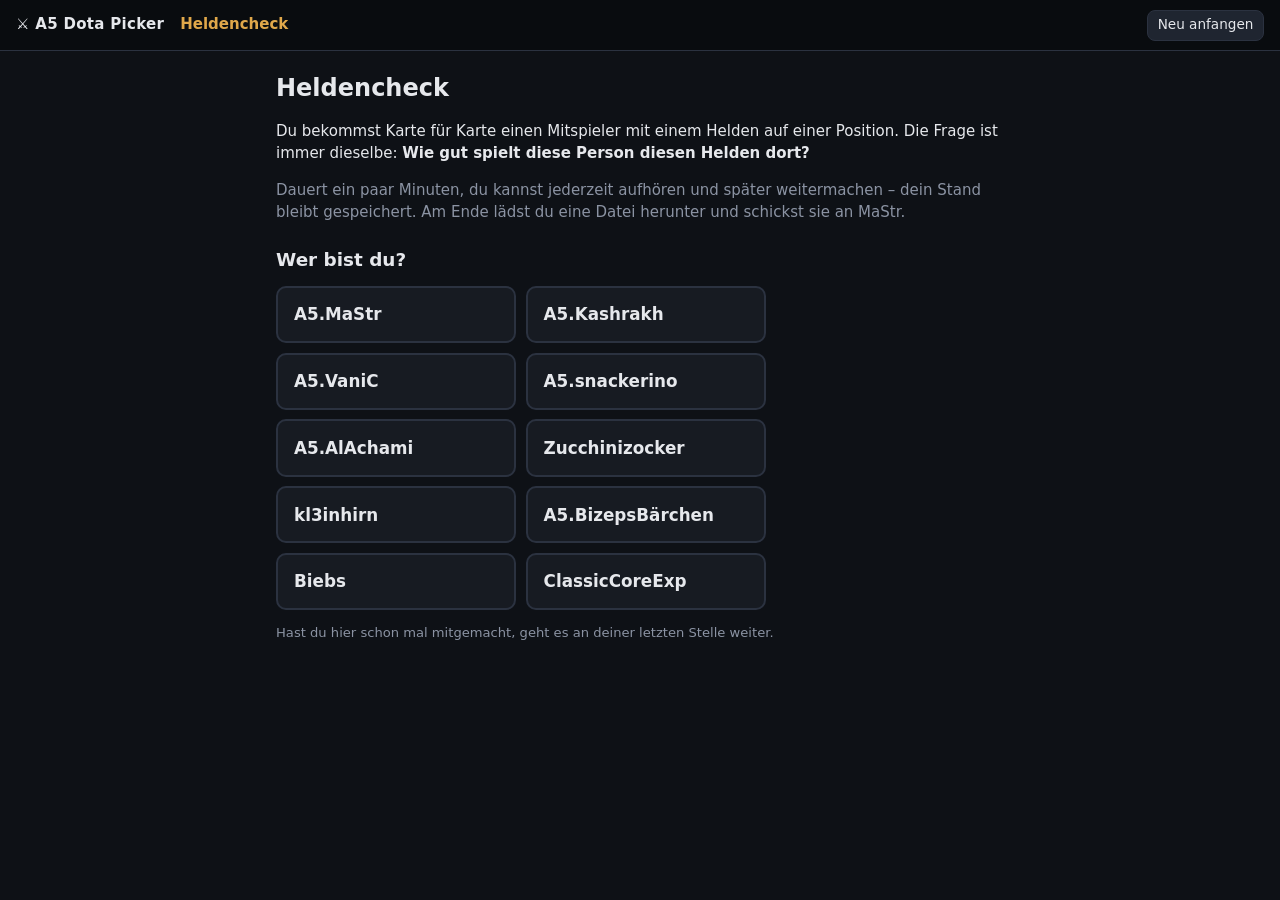
<file: bewerten.html>
<!doctype html>
<html lang="de">
<head>
  <meta charset="utf-8">
  <meta name="viewport" content="width=device-width, initial-scale=1">
  <title>Heldencheck – A5 Dota Picker</title>
  <link rel="stylesheet" href="css/style.css">
  <link rel="stylesheet" href="css/rate.css">
</head>
<body class="rate-body">
  <header class="topbar">
    <a class="brand" href="index.html">⚔️ A5 Dota Picker</a>
    <span class="rate-title">Heldencheck</span>
    <span class="spacer"></span>
    <span id="who" class="muted small"></span>
    <button class="btn small" data-act="restart" hidden>Neu anfangen</button>
  </header>
  <main id="rate"></main>

  <script src="data/config.js"></script>
  <script src="data/heroes.js"></script>
  <script src="data/players.js"></script>
  <script src="js/rate.js"></script>
</body>
</html>
</file>
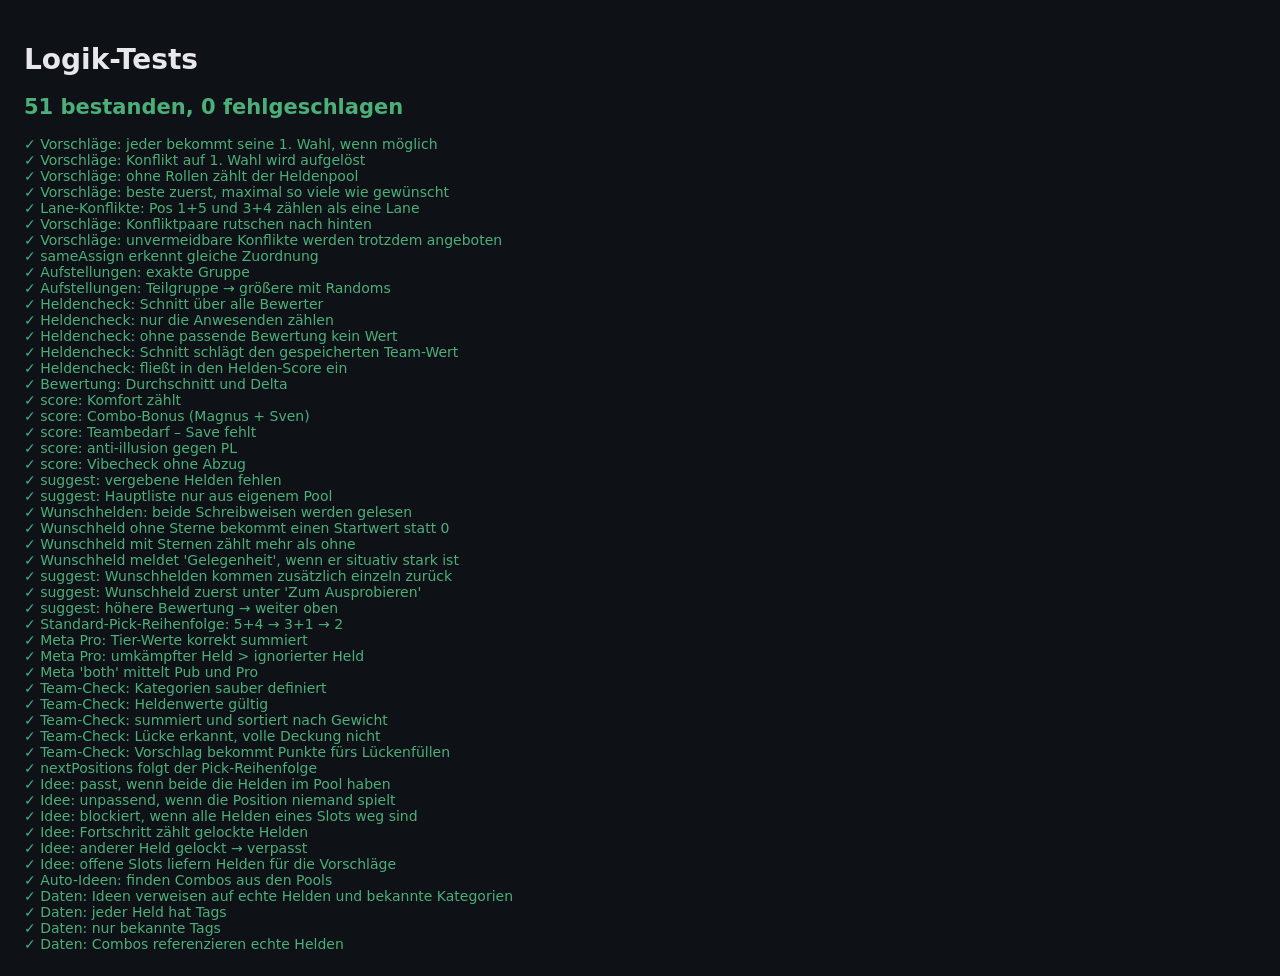
<file: tests.html>
<!doctype html>
<html lang="de">
<head>
  <meta charset="utf-8">
  <title>A5 Dota Picker – Tests</title>
  <style>body{font:14px system-ui;background:#0e1116;color:#e6e8ec;padding:16px}.ok{color:#4caf7a}.fail{color:#d05a55}</style>
</head>
<body>
  <h1>Logik-Tests</h1>
  <div id="out"></div>
  <script src="data/config.js"></script>
  <script src="data/heroes.js"></script>
  <script src="data/pro.js"></script>
  <script src="data/hero-tags.js"></script>
  <script src="data/capabilities.js"></script>
  <script src="data/combos.js"></script>
  <script src="data/plays.js"></script>
  <script>
    window.HERO_BY_ID = {};
    for (const h of window.DOTA_HEROES) window.HERO_BY_ID[h.id] = h;
  </script>
  <script src="js/logic.js"></script>
  <script>
    const out = document.getElementById("out");
    let pass = 0, fail = 0;
    function test(name, fn) {
      try { fn(); pass++; out.innerHTML += `<div class="ok">✓ ${name}</div>`; }
      catch (e) { fail++; out.innerHTML += `<div class="fail">✗ ${name}: ${e.message}</div>`; }
    }
    function eq(a, b, msg) { if (a !== b) throw new Error((msg || "") + " erwartet " + b + ", bekommen " + a); }
    function ok(v, msg) { if (!v) throw new Error(msg || "falsch"); }

    const pl = (id, pools, tryout) => ({ id, name: id, pools: Object.assign({ 1: [], 2: [], 3: [], 4: [], 5: [] }, pools), tryout: tryout || {}, vibecheck: [] });
    const carry = pl("carry", { 1: [{ hero: 18, self: 5, team: 4 }, { hero: 48, self: 4 }] }, { 1: [8] });
    const base = { allies: [], enemies: [], bracket: 5, winrates: {}, matchups: {}, weights: {} };
    const lineups = [
      { id: "a", assign: { 1: "carry", 2: null, 3: "off", 4: null, 5: "sup" } },
      { id: "b", assign: { 1: "carry", 2: null, 3: null, 4: null, 5: "sup" } },
      { id: "c", assign: { 1: "x", 2: null, 3: null, 4: null, 5: "sup" } }
    ];

    test("Vorschläge: jeder bekommt seine 1. Wahl, wenn möglich", () => {
      const a = pl("a", {}); a.roles = { 1: 1, 2: 2 };
      const b = pl("b", {}); b.roles = { 3: 1 };
      const c = pl("c", {}); c.roles = { 5: 1, 4: 2 };
      const best = Logic.generateLineups([a, b, c], 6)[0];
      eq(best.assign[1], "a"); eq(best.assign[3], "b"); eq(best.assign[5], "c");
      ok(best.allFirst);
    });
    test("Vorschläge: Konflikt auf 1. Wahl wird aufgelöst", () => {
      const a = pl("a", {}); a.roles = { 3: 1, 1: 2 };
      const b = pl("b", {}); b.roles = { 3: 1, 4: 3 };
      const best = Logic.generateLineups([a, b], 6)[0];
      ok(best.assign[3] === "a" || best.assign[3] === "b", "einer spielt Pos 3");
      eq(Object.keys(best.assign).length, 2);
      ok(!best.allFirst);
    });
    test("Vorschläge: ohne Rollen zählt der Heldenpool", () => {
      const a = pl("a", { 5: [{ hero: 30, self: 5 }, { hero: 5, self: 4 }] });
      const best = Logic.generateLineups([a], 6)[0];
      eq(best.assign[5], "a");
    });
    test("Vorschläge: beste zuerst, maximal so viele wie gewünscht", () => {
      const ps = [1, 2, 3].map((i) => { const p = pl("p" + i, {}); p.roles = { [i]: 1 }; return p; });
      const list = Logic.generateLineups(ps, 4);
      eq(list.length, 4);
      ok(list[0].score >= list[3].score);
    });
    test("Lane-Konflikte: Pos 1+5 und 3+4 zählen als eine Lane", () => {
      const conf = [{ a: "a", b: "b", note: "nope" }];
      eq(Logic.laneConflicts({ 1: "a", 5: "b" }, conf).length, 1);
      eq(Logic.laneConflicts({ 3: "a", 4: "b" }, conf).length, 1);
      eq(Logic.laneConflicts({ 1: "a", 3: "b" }, conf).length, 0);
      eq(Logic.laneConflicts({ 2: "a", 1: "b" }, conf).length, 0);
      eq(Logic.laneConflicts({ 1: "a", 5: "b" }, conf)[0].laneName, "Safelane");
    });
    test("Vorschläge: Konfliktpaare rutschen nach hinten", () => {
      const a = pl("a", {}); a.roles = { 5: 1 };
      const b = pl("b", {}); b.roles = { 1: 1 };
      const conf = [{ a: "a", b: "b", note: "" }];
      const ohne = Logic.generateLineups([a, b], 6);
      eq(ohne[0].assign[5], "a"); eq(ohne[0].assign[1], "b"); // beide 1. Wahl, aber gleiche Lane
      const mit = Logic.generateLineups([a, b], 99, conf);
      eq(mit[0].conflicts.length, 0, "beste Aufstellung ohne Konflikt");
      ok(mit[0].assign[5] !== "a" || mit[0].assign[1] !== "b", "Safelane-Duo wird getrennt");
      ok(mit[mit.length - 1].conflicts.length > 0, "Konflikt-Varianten ganz hinten");
      ok(mit.some((x) => x.conflicts.length > 0), "Konflikt-Varianten bleiben erhalten");
    });
    test("Vorschläge: unvermeidbare Konflikte werden trotzdem angeboten", () => {
      const ps = [1, 2, 3, 4, 5].map((i) => pl("p" + i, {}));
      const conf = [];
      for (const x of ps) for (const y of ps) if (x.id < y.id) conf.push({ a: x.id, b: y.id });
      const list = Logic.generateLineups(ps, 3, conf); // jede Lane hat 2 Leute → immer 2 Konflikte
      ok(list.length > 0, "es gibt trotzdem Vorschläge");
      eq(list[0].conflicts.length, 2);
    });
    test("sameAssign erkennt gleiche Zuordnung", () => {
      ok(Logic.sameAssign({ 1: "a", 3: "b" }, { 1: "a", 2: null, 3: "b" }));
      ok(!Logic.sameAssign({ 1: "a" }, { 1: "b" }));
    });
    test("Aufstellungen: exakte Gruppe", () => {
      const m = Logic.lineupsFor(["sup", "carry", "off"], lineups);
      eq(m.exact.map((l) => l.id).join(), "a"); eq(m.partial.length, 0);
    });
    test("Aufstellungen: Teilgruppe → größere mit Randoms", () => {
      const m = Logic.lineupsFor(["carry", "sup"], lineups);
      eq(m.exact.map((l) => l.id).join(), "b"); eq(m.partial.map((l) => l.id).join(), "a");
    });
    const ratings = { sup: { 5: { 30: { r1: 5, r2: 3, r3: 1 } } } };

    test("Heldencheck: Schnitt über alle Bewerter", () => {
      const t = Logic.teamScore(ratings, "sup", 5, 30, null);
      eq(t.avg, 3); eq(t.count, 3);
    });
    test("Heldencheck: nur die Anwesenden zählen", () => {
      const t = Logic.teamScore(ratings, "sup", 5, 30, new Set(["r1", "r2"]));
      eq(t.avg, 4); eq(t.count, 2);
      eq(Logic.teamScore(ratings, "sup", 5, 30, new Set(["r3"])).avg, 1);
    });
    test("Heldencheck: ohne passende Bewertung kein Wert", () => {
      eq(Logic.teamScore(ratings, "sup", 5, 30, new Set(["r9"])), null);
      eq(Logic.teamScore(ratings, "sup", 4, 30, null), null);
      eq(Logic.teamScore({}, "sup", 5, 30, null), null);
    });
    test("Heldencheck: Schnitt schlägt den gespeicherten Team-Wert", () => {
      const r = Logic.rating({ hero: 30, self: 5, team: 2 }, 4);
      eq(r.team, 4); eq(r.delta, -1); eq(r.avg, 4.5);
      eq(Logic.rating({ hero: 30, self: 5, team: 2 }).team, 2);
    });
    test("Heldencheck: fließt in den Helden-Score ein", () => {
      const p = pl("sup", { 5: [{ hero: 30, self: 3 }] });
      const ctx = Object.assign({}, base, { hero: 30, pos: 5, player: p, ratings: { sup: { 5: { 30: { r1: 5, r2: 5 } } } } });
      const mitLob = Logic.scoreHero(Object.assign({}, ctx, { raterIds: new Set(["r1"]) }));
      const ohne = Logic.scoreHero(Object.assign({}, base, { hero: 30, pos: 5, player: p }));
      ok(mitLob.parts.comfort > ohne.parts.comfort, mitLob.parts.comfort + " vs " + ohne.parts.comfort);
      eq(mitLob.rating.team, 5);
    });
    test("Bewertung: Durchschnitt und Delta", () => {
      const r = Logic.rating({ hero: 1, self: 5, team: 3 });
      eq(r.avg, 4); eq(r.delta, -2);
      const s = Logic.rating({ hero: 1, self: 4 });
      eq(s.avg, 4); eq(s.delta, null);
    });
    test("score: Komfort zählt", () => {
      const a = Logic.scoreHero(Object.assign({}, base, { hero: 18, pos: 1, player: carry }));
      const b = Logic.scoreHero(Object.assign({}, base, { hero: 1, pos: 1, player: carry }));
      ok(a.score > b.score);
    });
    test("score: Combo-Bonus (Magnus + Sven)", () => {
      const without = Logic.scoreHero(Object.assign({}, base, { hero: 18, pos: 1, player: carry }));
      const withM = Logic.scoreHero(Object.assign({}, base, { hero: 18, pos: 1, player: carry, allies: [{ hero: 97, pos: 3 }] }));
      ok(withM.parts.synergy >= 15, "Synergie " + withM.parts.synergy);
      ok(withM.score > without.score);
    });
    test("score: Teambedarf – Save fehlt", () => {
      const r = Logic.scoreHero(Object.assign({}, base, { hero: 111, pos: 5, player: null, allies: [{ hero: 18, pos: 1 }] }));
      ok(r.reasons.some((x) => x.text.includes("Save")));
    });
    test("score: anti-illusion gegen PL", () => {
      const r = Logic.scoreHero(Object.assign({}, base, { hero: 48, pos: 1, player: carry, enemies: [12] }));
      ok(r.parts.counter >= 7);
    });
    test("score: Vibecheck ohne Abzug", () => {
      const vp = pl("v", { 1: [{ hero: 12, self: 5 }] });
      const plain = Logic.scoreHero(Object.assign({}, base, { hero: 12, pos: 1, player: vp }));
      vp.vibecheck = [{ hero: 12, note: "bitte nicht" }];
      const vibed = Logic.scoreHero(Object.assign({}, base, { hero: 12, pos: 1, player: vp }));
      eq(vibed.score, plain.score); eq(vibed.vibe, "bitte nicht");
    });
    test("suggest: vergebene Helden fehlen", () => {
      const r = Logic.suggest(Object.assign({}, base, { pos: 1, player: carry, taken: new Set([18]), limit: 5 }));
      ok(!r.pool.some((s) => s.hero === 18)); eq(r.pool.length, 1);
    });
    test("suggest: Hauptliste nur aus eigenem Pool", () => {
      const r = Logic.suggest(Object.assign({}, base, { pos: 1, player: carry, taken: new Set(), limit: 6 }));
      eq(r.pool.map((s) => s.hero).sort().join(), "18,48");
    });
    test("Wunschhelden: beide Schreibweisen werden gelesen", () => {
      const p = pl("w", {}, { 1: [8, { hero: 70, self: 4 }] });
      const w = Logic.wishEntries(p, 1);
      eq(w.length, 2); eq(w[0].hero, 8); eq(w[1].self, 4);
    });
    test("Wunschheld ohne Sterne bekommt einen Startwert statt 0", () => {
      const p = pl("w", {}, { 1: [8] });
      const r = Logic.scoreHero(Object.assign({}, base, { hero: 8, pos: 1, player: p, wishBaseline: 2.5, wishFactor: 0.85 }));
      ok(r.wish); ok(r.rating.unsure);
      ok(Math.abs(r.parts.comfort - 2.5 * 6 * 0.85) < 0.001, "Komfort " + r.parts.comfort);
      const fremd = Logic.scoreHero(Object.assign({}, base, { hero: 1, pos: 1, player: p }));
      eq(fremd.parts.comfort, 0);
    });
    test("Wunschheld mit Sternen zählt mehr als ohne", () => {
      const a = pl("a", {}, { 1: [{ hero: 8, self: 5 }] });
      const b = pl("b", {}, { 1: [8] });
      const mit = Logic.scoreHero(Object.assign({}, base, { hero: 8, pos: 1, player: a, wishBaseline: 2.5 }));
      const ohne = Logic.scoreHero(Object.assign({}, base, { hero: 8, pos: 1, player: b, wishBaseline: 2.5 }));
      ok(mit.parts.comfort > ohne.parts.comfort);
      ok(!mit.rating.unsure);
    });
    test("Wunschheld meldet 'Gelegenheit', wenn er situativ stark ist", () => {
      const p = pl("w", {}, { 1: [48] }); // Luna, anti-illusion
      const ruhig = Logic.scoreHero(Object.assign({}, base, { hero: 48, pos: 1, player: p, chanceThreshold: 8 }));
      const jetzt = Logic.scoreHero(Object.assign({}, base, { hero: 48, pos: 1, player: p, chanceThreshold: 8,
        enemies: [12], allies: [{ hero: 30, pos: 5 }] }));
      ok(!ruhig.chance);
      ok(jetzt.chance, "Situation " + jetzt.situation);
      eq(jetzt.reasons[0].text, "jetzt wäre die Gelegenheit");
    });
    test("suggest: Wunschhelden kommen zusätzlich einzeln zurück", () => {
      const p = pl("w", { 1: [{ hero: 18, self: 5 }] }, { 1: [70] });
      const r = Logic.suggest(Object.assign({}, base, { pos: 1, player: p, taken: new Set(), limit: 6 }));
      eq(r.wishes.map((w) => w.hero).join(), "70");
      ok(r.pool.every((s) => s.hero !== 70), "Wunschheld bleibt aus der Hauptliste");
    });
    test("suggest: Wunschheld zuerst unter 'Zum Ausprobieren'", () => {
      const r = Logic.suggest(Object.assign({}, base, { pos: 1, player: carry, taken: new Set(), limit: 6, tryLimit: 3 }));
      eq(r.tryout[0].hero, 8); eq(r.tryout[0].kind, "wish"); ok(r.tryout[0].wish);
      ok(r.tryout.length >= 3);
      ok(r.tryout.every((s) => s.hero !== 18 && s.hero !== 48), "Poolhelden dürfen nicht doppelt auftauchen");
    });
    test("suggest: höhere Bewertung → weiter oben", () => {
      const r = Logic.suggest(Object.assign({}, base, { pos: 1, player: carry, taken: new Set(), limit: 6 }));
      eq(r.pool[0].hero, 18);
    });
    test("Standard-Pick-Reihenfolge: 5+4 → 3+1 → 2", () => {
      const steps = window.DOTA_CONFIG.pickOrders[0].steps;
      eq(Logic.nextPositions(steps, []).join(), "5,4");
      eq(Logic.nextPositions(steps, [5, 4]).join(), "3,1");
      eq(Logic.nextPositions(steps, [5, 4, 3, 1]).join(), "2");
    });
    test("Meta Pro: Tier-Werte korrekt summiert", () => {
      const pro = { games: { 1: 100, 2: 200 }, heroes: { 5: [10, 6, 20, 30, 18, 40] } };
      const both = Logic.proStats(pro, 5, [1, 2]);
      eq(both.picks, 40); eq(both.wins, 24); eq(both.bans, 60); eq(both.games, 300);
      eq(Logic.proStats(pro, 5, [1]).picks, 10);
    });
    test("Meta Pro: umkämpfter Held > ignorierter Held", () => {
      const pro = { games: { 1: 100, 2: 100 }, heroes: { 5: [40, 24, 80, 40, 22, 60], 26: [1, 0, 0, 0, 0, 0] } };
      const hot = Logic.metaPart({ hero: 5, metaMode: "pro", pro });
      const cold = Logic.metaPart({ hero: 26, metaMode: "pro", pro });
      ok(hot.points > cold.points, hot.points + " vs " + cold.points);
      ok(hot.reasons[0].text.includes("umkämpft"));
    });
    test("Meta 'both' mittelt Pub und Pro", () => {
      const pro = { games: { 1: 100, 2: 100 }, heroes: { 5: [0, 0, 0, 0, 0, 0] } };
      const r = Logic.metaPart({ hero: 5, metaMode: "both", pro, bracket: 7, winrates: { 5: { 7: 54 } } });
      eq(r.reasons.length, 1); // Pro ohne Picks/Bans → kein Chip
      ok(Math.abs(r.points - (6 + -1) / 2) < 0.001, "Punkte " + r.points);
    });
    test("Team-Check: Kategorien sauber definiert", () => {
      const caps = window.CAPABILITIES;
      eq(caps.length, 12);
      for (const c of caps) {
        ok(c.id && c.label && c.hint, "Felder bei " + c.id);
        ok(c.weight >= 1 && c.weight <= 3, "Gewicht " + c.id);
        ok(c.target >= 2 && c.target <= 8, "Zielwert " + c.id);
      }
      eq(caps[0].id, "scaling");                         // schwerste Kategorie zuerst
      ok(caps.every((c, i) => i === 0 || caps[i - 1].weight >= c.weight), "nach Gewicht sortiert");
      ok(caps.some((c) => c.id === "roshan") && caps.some((c) => c.id === "catch"), "Roshan und Catch dabei");
      ok(!caps.some((c) => c.id === "dispel" || c.id === "waveclear"), "Dispel und Waveclear raus");
      ok(new Set(caps.map((c) => c.id)).size === caps.length, "keine doppelten Kategorien");
    });
    test("Team-Check: Heldenwerte gültig", () => {
      const ids = new Set(window.CAPABILITIES.map((c) => c.id));
      let mitWerten = 0;
      for (const hero in window.HERO_CAPS) {
        ok(window.HERO_BY_ID[hero], "unbekannter Held " + hero);
        mitWerten++;
        for (const k in window.HERO_CAPS[hero]) {
          ok(ids.has(k), "unbekannte Kategorie " + k + " bei Held " + hero);
          const v = window.HERO_CAPS[hero][k];
          ok(v >= 1 && v <= 3, "Wert " + v + " bei Held " + hero);
        }
      }
      ok(mitWerten > 120, "nur " + mitWerten + " Helden mit Werten");
    });
    test("Team-Check: summiert und sortiert nach Gewicht", () => {
      const rows = Logic.teamCaps([29, 30]);           // Tidehunter + Witch Doctor
      eq(rows[0].cap.weight, 3);                        // schwerste Kategorie zuerst …
      ok(rows[0].gap >= rows[1].gap || rows[1].cap.weight < 3, "… bei gleichem Gewicht die größere Lücke");
      const front = rows.find((r) => r.cap.id === "frontline");
      eq(front.sum, 3); eq(front.wer[0].hero, 29);      // nur Tide liefert Frontline
      const aoe = rows.find((r) => r.cap.id === "aoe");
      eq(aoe.sum, 5);                                   // Tide 2 + WD 3
      ok(rows.every((r, i) => i === 0 || rows[i - 1].cap.weight >= r.cap.weight));
    });
    test("Team-Check: Lücke erkannt, volle Deckung nicht", () => {
      const leer = Logic.teamCaps([]);
      const lock = leer.find((r) => r.cap.id === "lockdown");
      eq(lock.sum, 0); eq(lock.gap, lock.cap.target); eq(lock.pct, 0);
      const voll = Logic.teamCaps([29, 29, 29]).find((r) => r.cap.id === "frontline");
      eq(voll.gap, 0); eq(voll.pct, 1);
    });
    test("Team-Check: Vorschlag bekommt Punkte fürs Lückenfüllen", () => {
      const mit = Logic.capNeeds(29, [{ hero: 44, pos: 1 }]);    // Tide zu Phantom Assassin
      ok(mit.punkte > 10, "Punkte " + mit.punkte);
      ok(mit.gruende.some((g) => /Frontline|Lockdown|Initiation/.test(g.text)));
      const schon = Logic.capNeeds(29, [{ hero: 29, pos: 3 }, { hero: 29, pos: 4 }, { hero: 29, pos: 5 }]);
      ok(schon.punkte < mit.punkte, "gedeckte Kategorien zählen weniger");
    });
    test("nextPositions folgt der Pick-Reihenfolge", () => {
      const steps = [[5, 4], [3], [2], [1]];
      eq(Logic.nextPositions(steps, []).join(), "5,4");
      eq(Logic.nextPositions(steps, [5]).join(), "4");
      eq(Logic.nextPositions(steps, [5, 4]).join(), "3");
    });
    const playCtx = (players, assign, locks, taken) => ({
      assign, locks: locks || {}, taken: new Set(taken || []),
      players: players.reduce((m, p) => (m[p.id] = p, m), {})
    });
    const testPlay = { id: "t1", name: "Test", scope: "lane-safe", plan: "early", difficulty: 1,
      slots: [{ pos: 5, heroes: [30, 26] }, { pos: 1, heroes: [8, 70] }], order: [5, 1], idea: "", tips: [] };

    test("Idee: passt, wenn beide die Helden im Pool haben", () => {
      const sup = pl("sup", { 5: [{ hero: 30, self: 5 }] });
      const car = pl("car", { 1: [{ hero: 8, self: 4 }] });
      const ev = Logic.evaluatePlay(testPlay, playCtx([sup, car], { 5: "sup", 1: "car" }));
      eq(ev.status, "offen"); eq(ev.done, 0); eq(ev.total, 2);
      eq(ev.slots[0].options[0].hero, 30);
    });
    test("Idee: unpassend, wenn die Position niemand spielt", () => {
      const sup = pl("sup", { 5: [{ hero: 30, self: 5 }] });
      eq(Logic.evaluatePlay(testPlay, playCtx([sup], { 5: "sup" })).status, "unpassend");
    });
    test("Idee: blockiert, wenn alle Helden eines Slots weg sind", () => {
      const sup = pl("sup", { 5: [{ hero: 30, self: 5 }] });
      const car = pl("car", { 1: [{ hero: 8, self: 4 }] });
      const ev = Logic.evaluatePlay(testPlay, playCtx([sup, car], { 5: "sup", 1: "car" }, {}, [30]));
      eq(ev.status, "blockiert");
    });
    test("Idee: Fortschritt zählt gelockte Helden", () => {
      const sup = pl("sup", { 5: [{ hero: 30, self: 5 }] });
      const car = pl("car", { 1: [{ hero: 8, self: 4 }] });
      const ev = Logic.evaluatePlay(testPlay, playCtx([sup, car], { 5: "sup", 1: "car" }, { 5: 30 }, [30]));
      eq(ev.done, 1); eq(ev.status, "offen"); eq(ev.slots[0].state, "erledigt");
    });
    test("Idee: anderer Held gelockt → verpasst", () => {
      const sup = pl("sup", { 5: [{ hero: 30, self: 5 }] });
      const car = pl("car", { 1: [{ hero: 8, self: 4 }] });
      const ev = Logic.evaluatePlay(testPlay, playCtx([sup, car], { 5: "sup", 1: "car" }, { 5: 87 }, [87]));
      eq(ev.status, "blockiert"); eq(ev.slots[0].state, "verpasst");
    });
    test("Idee: offene Slots liefern Helden für die Vorschläge", () => {
      const sup = pl("sup", { 5: [{ hero: 30, self: 5 }] });
      const car = pl("car", { 1: [{ hero: 8, self: 4 }] });
      const ev = Logic.evaluatePlay(testPlay, playCtx([sup, car], { 5: "sup", 1: "car" }));
      eq(Logic.playHeroesFor(ev, 5).join(), "30");
      eq(Logic.playHeroesFor(ev, 1).join(), "8");
    });
    test("Auto-Ideen: finden Combos aus den Pools", () => {
      const off = pl("off", { 3: [{ hero: 97, self: 4 }] });   // Magnus
      const car = pl("car", { 1: [{ hero: 18, self: 5 }] });   // Sven
      const list = Logic.autoPlays(playCtx([off, car], { 3: "off", 1: "car" }), 5);
      ok(list.length > 0);
      const heroes = list[0].slots.map((s) => s.heroes[0]).sort((a, b) => a - b);
      eq(heroes.join(), "18,97");
    });
    test("Daten: Ideen verweisen auf echte Helden und bekannte Kategorien", () => {
      for (const p of window.DOTA_PLAYS) {
        ok(window.SCOPE_INFO[p.scope], "Kategorie " + p.scope);
        ok(window.PLAN_INFO[p.plan], "Spielplan " + p.plan);
        for (const s of p.slots) {
          ok([1, 2, 3, 4, 5].includes(s.pos), "Position " + s.pos);
          for (const h of s.heroes) ok(window.HERO_BY_ID[h], "Held " + h + " in " + p.id);
        }
      }
    });
    test("Daten: jeder Held hat Tags", () => {
      const missing = window.DOTA_HEROES.filter((h) => !window.DOTA_TAGS[h.id]).map((h) => h.name);
      eq(missing.length, 0, "fehlend: " + missing.join(", "));
    });
    test("Daten: nur bekannte Tags", () => {
      const bad = [];
      for (const id in window.DOTA_TAGS) for (const t of Logic.heroTags(id)) if (!window.TAG_INFO[t]) bad.push(id + ":" + t);
      eq(bad.length, 0, bad.join(", "));
    });
    test("Daten: Combos referenzieren echte Helden", () => {
      const bad = window.DOTA_COMBOS.filter((c) => !window.HERO_BY_ID[c[0]] || !window.HERO_BY_ID[c[1]]);
      eq(bad.length, 0);
    });

    out.innerHTML = `<h2 class="${fail ? "fail" : "ok"}">${pass} bestanden, ${fail} fehlgeschlagen</h2>` + out.innerHTML;
  </script>
</body>
</html>
</file>
<file: css/style.css>
:root {
  --bg: #0e1116;
  --panel: #171b22;
  --panel-2: #1f2530;
  --line: #2b3240;
  --text: #e6e8ec;
  --muted: #8b93a3;
  --accent: #c8423a;
  --accent-2: #e0a84a;
  --good: #4caf7a;
  --bad: #d05a55;
  --need: #4b8fd6;
  --radius: 10px;
  color-scheme: dark;
}
* { box-sizing: border-box; }
body {
  margin: 0; background: var(--bg); color: var(--text);
  font: 15px/1.45 system-ui, -apple-system, "Segoe UI", Roboto, sans-serif;
}
a { color: inherit; }
h1 { font-size: 1.5rem; margin: 0 0 .25rem; }
h2 { font-size: 1.15rem; margin: 0 0 .5rem; }
h3 { font-size: .95rem; margin: 1rem 0 .4rem; }
code { background: var(--panel-2); padding: 1px 5px; border-radius: 4px; }
.muted { color: var(--muted); }
.small { font-size: .82rem; }
.dim { opacity: .25; }
.spacer { flex: 1; }

/* Kopfzeile */
.topbar {
  position: sticky; top: 0; z-index: 10;
  display: flex; align-items: center; gap: 1rem; flex-wrap: wrap;
  padding: .6rem 16px; background: #0a0c10ee; border-bottom: 1px solid var(--line);
  backdrop-filter: blur(6px);
}
.brand { font-weight: 700; text-decoration: none; letter-spacing: .02em; }
.topbar nav { display: flex; gap: .25rem; flex-wrap: wrap; align-items: center; }
.topbar nav a { text-decoration: none; padding: .3rem .65rem; border-radius: 6px; color: var(--muted); }
.topbar nav a.active, .topbar nav a:hover { background: var(--panel-2); color: var(--text); }

/* Schrittanzeige Lobby › Aufstellung › Draft */
.steps { gap: .1rem; }
.step { display: inline-flex; align-items: center; gap: .4rem; text-decoration: none;
  padding: .3rem .6rem; border-radius: 6px; color: var(--muted); font-size: .92rem; }
.step-nr { display: inline-flex; align-items: center; justify-content: center; width: 18px; height: 18px;
  border-radius: 50%; background: var(--panel-2); color: var(--muted); font-size: .72rem; font-weight: 700; }
.step:hover { color: var(--text); }
.step.active { color: var(--text); background: var(--panel-2); }
.step.active .step-nr { background: var(--accent-2); color: #1a1206; }
.step.off { opacity: .4; cursor: default; }
.step-sep { color: var(--line); }
.topbar .extra { margin-left: .5rem; padding-left: .5rem; border-left: 1px solid var(--line); }
.help-btn { width: 30px; justify-content: center; font-weight: 700; }

/* Hilfe-Fenster */
.help-overlay { position: fixed; inset: 0; z-index: 50; background: #0007; display: flex; align-items: flex-start; justify-content: center; padding: 4rem 16px; }
/* Ohne diese Zeile schlägt display:flex das hidden-Attribut und die Seite liegt unter einem Schleier */
.help-overlay[hidden] { display: none; }
.help-box { background: var(--panel); border: 1px solid var(--accent-2); border-radius: var(--radius);
  padding: 1rem 1.25rem; max-width: 640px; width: 100%; max-height: 80vh; overflow: auto; }
.help-head { display: flex; justify-content: space-between; align-items: center; margin-bottom: .5rem; }
.help-box dl { margin: 0; }
.help-box dt { font-weight: 700; margin-top: .6rem; }
.help-box dd { margin: .1rem 0 0; color: var(--muted); font-size: .92rem; }
main { max-width: 1680px; margin: 0 auto; padding: 1.25rem 16px 4rem; }

/* Buttons & Inputs */
.btn {
  display: inline-flex; align-items: center; gap: .35rem; cursor: pointer;
  background: var(--panel-2); color: var(--text); border: 1px solid var(--line);
  padding: .5rem .9rem; border-radius: 8px; font: inherit; text-decoration: none;
}
.btn:hover:not(:disabled) { border-color: var(--muted); }
.btn:disabled { opacity: .4; cursor: default; }
/* Weiter/Bestätigen: freundliches Gold. Rot bleibt dem Löschen vorbehalten. */
.btn.primary { background: var(--accent-2); border-color: var(--accent-2); color: #1a1206; font-weight: 600; }
.btn.primary:hover:not(:disabled) { background: #eab85c; border-color: #eab85c; }
.btn.danger { color: var(--bad); }
.btn.small { padding: .3rem .6rem; font-size: .85rem; }
select, input {
  background: var(--panel-2); color: var(--text); border: 1px solid var(--line);
  border-radius: 6px; padding: .35rem .5rem; font: inherit; font-size: .9rem; max-width: 100%;
}
.hero-input { min-width: 0; width: 100%; max-width: 260px; }
.x { background: none; border: 0; color: var(--muted); cursor: pointer; font-size: 1.1rem; padding: 0 .3rem; }
.x:hover { color: var(--bad); }
.actions { margin-top: 1.25rem; }

/* Positionen */
.pos { display: inline-block; font-size: .72rem; font-weight: 700; padding: 1px 6px; border-radius: 4px; color: #fff; }
.pos-1 { background: #b8453d; } .pos-2 { background: #b8793d; } .pos-3 { background: #6f8f3a; }
.pos-4 { background: #3a7f99; } .pos-5 { background: #6a55a8; }

/* Heldenbilder */
.hero-img { width: 58px; height: 33px; object-fit: cover; border-radius: 5px; flex: none; }
.hero-mini { width: 36px; height: 20px; object-fit: cover; border-radius: 3px; vertical-align: middle; }
.hero-big { width: 128px; height: 72px; object-fit: cover; border-radius: 6px; }

/* Lobby */
/* Lobby: wenige große Karten, Rollen untereinander */
.player-grid { display: grid; grid-template-columns: repeat(auto-fit, minmax(240px, 300px));
  justify-content: start; gap: .9rem; margin-top: 1rem; }
.player-card {
  text-align: left; cursor: pointer; font: inherit; color: inherit;
  background: var(--panel); border: 2px solid var(--line); border-radius: var(--radius); padding: 1rem 1.1rem;
  display: flex; flex-direction: column; gap: .6rem;
}
.player-card:hover { border-color: var(--muted); }
.player-card.on { border-color: var(--accent-2); background: #241f14; }
.pc-name { display: flex; align-items: center; justify-content: space-between; gap: .5rem;
  font-weight: 700; font-size: 1.15rem; min-height: 26px; padding-bottom: .5rem; border-bottom: 1px solid var(--line); }
.pc-check { color: var(--accent-2); font-size: 1rem; }
.pc-sub { display: flex; flex-direction: column; gap: .3rem; }
.pc-role { display: flex; align-items: center; justify-content: space-between; gap: .5rem; font-size: .9rem; }
.pc-rank { color: var(--muted); }
.pc-role .pos { font-size: .78rem; padding: 2px 8px; }
.pc-empty { color: var(--muted); font-size: .85rem; font-style: italic; }

/* Pfade */
.path-grid { display: grid; grid-template-columns: repeat(auto-fill, minmax(300px, 1fr)); gap: .9rem; margin-top: 1rem; }
.path-card { background: var(--panel); border: 1px solid var(--line); border-radius: var(--radius); padding: 1rem; }
.path-card.best { border-color: var(--accent-2); }
.path-head { display: flex; flex-wrap: wrap; gap: .4rem; align-items: center; font-weight: 700; margin-bottom: .5rem; }
.lineup-badge { font-size: .7rem; font-weight: 700; padding: 1px 6px; border-radius: 4px; }
.lineup-badge.good { background: #17301f; color: #8fd8ac; }
.lineup-badge.warn { background: #332318; color: #e0a84a; }
.lineup-badge.bad { background: #331a19; color: #f0a09c; }
.saved-badge { background: #2a2416; color: var(--accent-2); font-size: .72rem; font-weight: 700; padding: 2px 7px; border-radius: 4px; }
.saved-note { font-weight: 400; font-size: .85rem; color: var(--text); }
.path-card.saved { border-color: var(--accent-2); box-shadow: inset 3px 0 0 var(--accent-2); }
.path-card.conflict { border-color: #6a2d2d; opacity: .85; }
.conflict-bar { background: #2a1716; border: 1px solid #6a2d2d; color: #f0a09c; border-radius: var(--radius); padding: .6rem .9rem; margin-bottom: 1rem; }
.path-list { list-style: none; padding: 0; margin: 0 0 .9rem; }
.path-list li { padding: .35rem 0; border-bottom: 1px solid var(--line); display: flex; align-items: center; gap: .4rem; flex-wrap: wrap; }
.path-list li.random { color: var(--muted); }
.mini-pool { margin-left: auto; display: flex; gap: 2px; }

/* Draft */
.draft-bar, .admin-bar { display: flex; flex-wrap: wrap; gap: .75rem; align-items: center; margin-bottom: 1rem; }
.draft-bar label, .admin-bar label { display: flex; align-items: center; gap: .4rem; font-size: .9rem; }
.enemy-bar { display: grid; grid-template-columns: 2fr 1fr; gap: 1rem; background: var(--panel); border: 1px solid var(--line); border-radius: var(--radius); padding: .8rem 1rem; margin-bottom: 1rem; }
.enemy-list { display: flex; flex-wrap: wrap; gap: .4rem; margin-top: .4rem; align-items: center; }
.enemy { display: inline-flex; align-items: center; gap: .3rem; background: #2a1716; border: 1px solid #5a2a27; border-radius: 6px; padding: 2px 2px 2px 6px; font-size: .85rem; }
.enemy.ban { background: var(--panel-2); border-color: var(--line); text-decoration: line-through; }
/* Team-Check mit Balken */
.team-check { background: var(--panel); border: 1px solid var(--line); border-radius: var(--radius);
  padding: .7rem .9rem; margin-bottom: 1rem; }
.team-check > summary { cursor: pointer; display: flex; flex-wrap: wrap; gap: .4rem; align-items: center; }
.cap-grid { display: grid; grid-template-columns: repeat(auto-fit, minmax(330px, 1fr)); gap: .15rem .9rem; margin: .6rem 0 .2rem; }
.cap-row { display: grid; grid-template-columns: 140px 1fr auto; gap: .5rem; align-items: center; padding: .15rem 0; font-size: .85rem; }
.cap-name { cursor: help; overflow: hidden; text-overflow: ellipsis; white-space: nowrap; }
.cap-bar { position: relative; height: 8px; background: var(--panel-2); border-radius: 4px; overflow: visible; }
.cap-bar .fill { position: absolute; inset: 0 auto 0 0; border-radius: 4px; background: var(--muted); }
.cap-row.ok .fill { background: var(--good); }
.cap-row.halb .fill { background: var(--accent-2); }
.cap-row.fehlt .fill { background: var(--bad); }
.cap-row.fehlt .cap-name { color: #f0a09c; }
.cap-wer { display: flex; gap: 2px; align-items: center; }
.cap-hero .hero-mini { width: 26px; height: 15px; }

.team-summary { display: flex; flex-wrap: wrap; gap: .35rem; align-items: center; margin-bottom: 1rem; }
/* Alle fünf Rollen nebeneinander */
.slots { display: grid; grid-template-columns: repeat(5, minmax(0, 1fr)); gap: .5rem; align-items: start; }
.slot { background: var(--panel); border: 1px solid var(--line); border-radius: var(--radius); padding: .5rem; display: flex; flex-direction: column; gap: .4rem; min-width: 0; }
.slot.next { border-color: var(--accent-2); box-shadow: 0 0 0 1px var(--accent-2) inset; }
.slot.locked { background: #14201a; border-color: #2d5a40; }
/* Spaltenkopf: zwei feste Zeilen, damit alle fünf Spalten gleich hoch anfangen */
.slot-head { display: flex; flex-direction: column; gap: .3rem; padding-bottom: .4rem;
  border-bottom: 1px solid var(--line); height: 62px; overflow: hidden; }
.slot-head .role-hint { white-space: nowrap; flex: none; }
.sh-pos { display: flex; align-items: center; gap: .35rem; height: 22px; flex-wrap: nowrap; min-width: 0; }
.sh-role { font-weight: 700; font-size: .95rem; overflow: hidden; text-overflow: ellipsis; white-space: nowrap; }
.sh-pos .pos, .sh-pos .next-badge { flex: none; }
.sh-player { display: flex; align-items: center; gap: .35rem; height: 28px; flex-wrap: nowrap; min-width: 0; }
.sh-player select { flex: 1; min-width: 0; font-size: .8rem; padding: .25rem .3rem; }
.sh-hint:empty { display: none; }
.slot .pos { font-size: .75rem; padding: 2px 7px; }
.next-badge { background: var(--accent-2); color: #1a1206; font-size: .7rem; font-weight: 700; padding: 1px 6px; border-radius: 4px; margin-left: .3rem; }
.locked-hero { display: flex; gap: .5rem; align-items: center; flex-wrap: wrap; }
.locked-hero .hero-big { width: 96px; height: 54px; }
.lh-name { font-weight: 700; font-size: .95rem; }
.slot .manual .hero-input { max-width: 100%; font-size: .8rem; }
.slot .tryout summary { font-size: .8rem; }
.sugg-list { display: flex; flex-direction: column; gap: .35rem; }
/* Die ganze Karte ist der Lock-Button */
.sugg { display: flex; gap: .45rem; align-items: flex-start; width: 100%; text-align: left;
  background: var(--panel-2); border: 1px solid transparent; border-radius: 8px; padding: .35rem;
  color: inherit; font: inherit; cursor: pointer; }
.sugg:hover { border-color: var(--accent); background: #232a36; }
.sugg:focus-visible { outline: 2px solid var(--accent-2); outline-offset: 1px; }
.sugg.off { opacity: .85; border: 1px dashed var(--line); }
.sugg-body { flex: 1; min-width: 0; }
.sugg-title { display: flex; align-items: center; gap: .3rem; }
.sugg-title b { font-size: .85rem; overflow: hidden; text-overflow: ellipsis; white-space: nowrap; }
.sugg-labels { display: flex; flex-wrap: wrap; align-items: center; gap: .25rem; }
.stars { color: var(--accent-2); font-size: .8rem; letter-spacing: -1px; }
/* Punktzahl immer rechts und gleich breit, egal wie lang der Heldenname ist */
.score { margin-left: auto; flex: none; min-width: 28px; text-align: center;
  font-weight: 700; font-size: .75rem; background: var(--bg); padding: 0 5px; border-radius: 4px; }
.sugg-title { min-width: 0; }
.sugg-title b { flex: 1; min-width: 0; }
.chips { display: flex; flex-wrap: wrap; gap: 3px; margin-top: .2rem; }
.chip.more { cursor: help; color: var(--muted); }
.chip { font-size: .72rem; padding: 1px 6px; border-radius: 10px; background: var(--bg); border: 1px solid var(--line); }
.chip.pos { border-color: #2d6a47; color: #8fd8ac; }
.chip.neg { border-color: #6a2d2d; color: #f0a09c; }
.chip.need { border-color: #2d4f7a; color: #9cc5f0; }
.tip { font-size: .78rem; color: var(--muted); margin-top: .25rem; }
.vibe { font-size: .8rem; color: var(--accent-2); margin-top: .2rem; }
.btn.lock { padding: .35rem .7rem; font-size: .85rem; align-self: center; }
.sub-head { font-size: .75rem; text-transform: uppercase; letter-spacing: .06em; color: var(--muted); margin-top: .3rem; }

/* Erinnerungsleiste für Wunschhelden */
.wish-bar { display: flex; flex-wrap: wrap; align-items: center; gap: .25rem;
  background: var(--panel-2); border: 1px dashed var(--line); border-radius: 8px; padding: .25rem .35rem; }
.wish-bar.hot { border-color: var(--accent-2); border-style: solid; }
.wish-lbl { font-size: .8rem; color: var(--accent-2); cursor: help; }
.wish-pick { position: relative; padding: 0; border: 1px solid transparent; border-radius: 4px; background: none; cursor: pointer; line-height: 0; }
.wish-pick:hover { border-color: var(--accent); }
.wish-pick:focus-visible { outline: 2px solid var(--accent-2); outline-offset: 1px; }
.wish-pick.chance { border-color: var(--accent-2); }
.chance-dot { position: absolute; top: -5px; right: -5px; background: var(--accent-2); color: #1a1206;
  font-size: .6rem; font-weight: 700; line-height: 1; padding: 1px 4px; border-radius: 8px; }
.sugg .stars .dim { opacity: .2; }
.try-edit .enemy select { padding: .1rem .2rem; font-size: .75rem; }

/* Spielerübersicht */
.pcard-grid { display: grid; grid-template-columns: repeat(auto-fill, minmax(320px, 1fr)); gap: .9rem; margin-top: 1rem; }
.pcard { background: var(--panel); border: 1px solid var(--line); border-radius: var(--radius); padding: 1rem; }
.pool-row { padding: .35rem 0; border-bottom: 1px solid var(--line); }
.pool-heroes { display: flex; flex-wrap: wrap; gap: .4rem; margin-top: .3rem; }
.pool-hero { display: inline-flex; flex-direction: column; align-items: center; }
.pool-hero .stars { font-size: .65rem; }

/* Admin */
.dirty { color: var(--accent-2); font-size: .85rem; }
.tabs { display: flex; flex-wrap: wrap; gap: .3rem; margin: 1rem 0; }
.tab { background: var(--panel); border: 1px solid var(--line); color: var(--text); border-radius: 6px; padding: .35rem .8rem; cursor: pointer; font: inherit; }
.tab.on { border-color: var(--accent); background: #2a1716; }
.admin-top { display: flex; gap: 1rem; align-items: center; flex-wrap: wrap; margin-bottom: 1rem; }
.admin-top label { display: flex; gap: .5rem; align-items: center; }
.admin-pos-grid { display: grid; grid-template-columns: repeat(auto-fill, minmax(250px, 1fr)); gap: .75rem; }
.admin-pos, .admin-vibe { background: var(--panel); border: 1px solid var(--line); border-radius: var(--radius); padding: .75rem; }
.admin-vibe { margin-top: .75rem; }
.admin-pos-head { display: flex; justify-content: space-between; align-items: center; margin-bottom: .5rem; gap: .5rem; }
.admin-hero { display: flex; align-items: center; gap: .4rem; margin-bottom: .35rem; }
.admin-hero span { flex: 1; min-width: 0; overflow: hidden; text-overflow: ellipsis; white-space: nowrap; }
.admin-hero .note { flex: 2; }

/* Bewertungen */
.rating { display: flex; flex-wrap: wrap; align-items: center; gap: .3rem; font-size: .78rem; margin-top: .15rem; }
.r-lbl { color: var(--muted); font-size: .72rem; }
.rating .stars { font-size: .8rem; }
.rating.unsure { opacity: .75; font-style: italic; cursor: help; }
.delta { font-weight: 700; font-size: .72rem; padding: 0 5px; border-radius: 4px; background: var(--bg); color: var(--muted); }
.delta.up { color: #8fd8ac; }
.delta.down { color: #f0a09c; }

/* Zum Ausprobieren */
.tryout { border-top: 1px dashed var(--line); padding-top: .5rem; }
.tryout summary { cursor: pointer; color: var(--muted); font-size: .85rem; margin-bottom: .4rem; }
.sugg.try { background: #1b1f28; border: 1px dashed var(--line); }
.try-label { font-size: .7rem; color: var(--accent-2); }
.section-h { margin-top: 1.75rem; }
.slot.random { background: #14171d; }
.slot.random .tryout { border-top: 0; padding-top: 0; }
.row-btns { display: flex; flex-wrap: wrap; gap: .5rem; }
.manual-card select { margin-left: auto; }

/* Spielerübersicht: Zeilen */
.pool-line { display: flex; align-items: center; gap: .4rem; flex-wrap: wrap; margin-top: .3rem; }
.pl-name { min-width: 110px; font-size: .88rem; }

/* Admin: Pool-Spalten, Wunschhelden, Aufstellungen */
.admin-cols { display: grid; grid-template-columns: 1fr 56px 56px 24px; gap: .3rem; font-size: .7rem; color: var(--muted); }
.admin-pos .admin-hero { display: grid; grid-template-columns: 1fr 56px 56px 24px; gap: .3rem; }
.admin-pos .admin-hero select { padding: .3rem .2rem; }
.ah-name { overflow: hidden; text-overflow: ellipsis; white-space: nowrap; }
.try-edit { display: flex; flex-wrap: wrap; gap: .3rem; align-items: center; margin-top: .6rem; padding-top: .5rem; border-top: 1px dashed var(--line); }
.try-edit .hero-input { max-width: 150px; }
.admin-lineup { position: relative; background: var(--panel); border: 1px solid var(--line); border-radius: var(--radius); padding: .75rem 2rem .75rem .75rem; margin-bottom: .6rem; }
.admin-lineup .note { width: 100%; margin-bottom: .5rem; }
.admin-lineup > .x { position: absolute; top: .5rem; right: .4rem; }
.team-auto { font-size: .8rem; color: var(--accent-2); white-space: nowrap; align-self: center; }

.rater-table { border-collapse: collapse; margin-top: .5rem; font-size: .9rem; }
.rater-table th, .rater-table td { text-align: left; padding: .3rem .9rem .3rem 0; border-bottom: 1px solid var(--line); }
.rater-table th { color: var(--muted); font-weight: 600; }

.admin-conflict { display: flex; flex-wrap: wrap; align-items: center; gap: .5rem; background: var(--panel); border: 1px solid var(--line); border-radius: var(--radius); padding: .6rem .75rem; margin-bottom: .5rem; }
.admin-conflict .note { flex: 1; min-width: 200px; }
.admin-conflict .amp { color: var(--muted); font-size: .85rem; }
.lineup-pos { display: flex; flex-wrap: wrap; gap: .5rem; }
.lineup-pos label { display: flex; align-items: center; gap: .3rem; }
.tab-lineups { margin-left: .5rem; }

/* Draft-Ideen */
.play-bar { background: var(--panel); border: 1px solid var(--line); border-radius: var(--radius); padding: .7rem .9rem; margin-bottom: 1rem; }
.play-bar > summary { cursor: pointer; font-weight: 700; }
.play-bar-head { font-weight: 700; margin-bottom: .5rem; }
.play-grid { display: grid; grid-template-columns: repeat(auto-fill, minmax(290px, 1fr)); gap: .75rem; margin-top: .6rem; }
.play-grid.wide { grid-template-columns: repeat(auto-fill, minmax(340px, 1fr)); }
.play-card { background: var(--panel-2); border: 1px solid var(--line); border-radius: 8px; padding: .7rem .8rem; display: flex; flex-direction: column; gap: .4rem; }
.play-card.active { border-color: var(--accent-2); background: #1e1b14; }
.play-card.blockiert, .play-card.unpassend { opacity: .6; }
.play-head { display: flex; flex-wrap: wrap; gap: .35rem; align-items: center; }
.play-progress { margin-left: auto; font-weight: 700; font-size: .8rem; background: var(--bg); padding: 0 6px; border-radius: 4px; }
.plan-tag { font-size: .7rem; font-weight: 700; padding: 1px 6px; border-radius: 4px; background: #1d2a38; color: #9cc5f0; }
.plan-slots { list-style: none; padding: 0; margin: .2rem 0; }
.plan-slots li { display: flex; flex-wrap: wrap; align-items: center; gap: .35rem; padding: .2rem 0; border-bottom: 1px solid var(--line); font-size: .85rem; }
.plan-slots li.erledigt { color: #8fd8ac; }
.plan-slots li.verpasst, .plan-slots li.blockiert { color: #f0a09c; text-decoration: line-through; }
.plan-heroes { display: inline-flex; gap: 2px; }
.plan-hero.dim { opacity: .35; }
.plan-state { margin-left: auto; font-weight: 700; }
.plan-tips { margin: .2rem 0; padding-left: 1.1rem; font-size: .82rem; color: var(--muted); }
.plan-label { font-size: .7rem; font-weight: 700; color: var(--accent-2); }
.sugg.planned { border: 1px solid var(--accent-2); background: #1e1b14; }
.idea-chip { font-size: .72rem; padding: 1px 6px; border-radius: 10px; background: #1d2a38; color: #9cc5f0; cursor: help; }

/* Ideen-Editor */
.play-editor { background: var(--panel); border: 1px solid var(--accent-2); border-radius: var(--radius); padding: 1rem; margin-bottom: 1rem; }
.play-editor h2 { margin-top: 0; }
.edit-row { display: flex; flex-wrap: wrap; gap: .75rem; align-items: flex-end; margin-bottom: .5rem; }
.edit-row.stack { flex-direction: column; align-items: stretch; }
.edit-row label { display: flex; flex-direction: column; gap: .25rem; font-size: .85rem; color: var(--muted); }
.edit-row input, .edit-row textarea { min-width: 220px; }
.edit-row.stack textarea, .edit-row.stack input { width: 100%; }
textarea { background: var(--panel-2); color: var(--text); border: 1px solid var(--line); border-radius: 6px; padding: .4rem .5rem; font: inherit; font-size: .9rem; resize: vertical; }
.edit-slot { display: grid; grid-template-columns: 170px 200px 1fr auto; gap: .5rem; align-items: start; background: var(--panel-2); border: 1px solid var(--line); border-radius: 8px; padding: .5rem; margin-bottom: .4rem; }
.edit-heroes { display: flex; flex-wrap: wrap; gap: .3rem; align-items: center; }
.edit-slot-btns { display: flex; gap: .2rem; align-items: center; }
.hidden-plays { display: flex; flex-wrap: wrap; gap: .5rem; }
.hidden-plays .enemy { gap: .5rem; padding: .25rem .5rem; }
@media (max-width: 760px) { .edit-slot { grid-template-columns: 1fr; } }

/* Rollen-Rangfolge */
.admin-roles { background: var(--panel); border: 1px solid var(--line); border-radius: var(--radius); padding: .75rem; margin-bottom: .75rem; }
.admin-roles h3 { margin-top: 0; }
.roles-grid { display: grid; grid-template-columns: repeat(auto-fill, minmax(170px, 1fr)); gap: .5rem; }
.role-pick { display: flex; flex-direction: column; gap: .3rem; padding: .5rem; border: 1px solid var(--line); border-radius: 8px; opacity: .6; font-size: .9rem; }
.role-pick.on { opacity: 1; border-color: var(--accent-2); }
.role-hint { font-size: .7rem; font-weight: 700; padding: 1px 6px; border-radius: 4px; background: var(--bg); color: var(--accent-2); white-space: nowrap; }
.role-hint.r1 { color: #8fd8ac; }
.role-hint.none { color: #f0a09c; font-weight: 400; }
.role-chip { font-size: .8rem; white-space: nowrap; }
.pc-roles { margin-bottom: .5rem; display: flex; flex-wrap: wrap; gap: .4rem; align-items: center; }

/* Weniger Platz: Spalten schrittweise reduzieren */
@media (max-width: 1000px) { .slots { grid-template-columns: repeat(3, minmax(0, 1fr)); } }
@media (max-width: 760px)  { .slots { grid-template-columns: repeat(2, minmax(0, 1fr)); } }

@media (max-width: 640px) {
  .slots { grid-template-columns: 1fr; }
  .enemy-bar { grid-template-columns: 1fr; }
  .draft-bar label { width: 100%; }
  .draft-bar select { flex: 1; min-width: 0; }
  .slots, .path-grid, .pcard-grid { grid-template-columns: 1fr; }
  #meta-source { display: none; }
}
</file>
<file: css/rate.css>
/* Heldencheck – eigenständige Bewertungsseite */
.rate-body main { max-width: 760px; }
.rate-title { font-weight: 700; color: var(--accent-2); }

/* Einstieg */
.rate-intro h2 { margin-top: 1.5rem; }
.who-grid { display: grid; grid-template-columns: repeat(auto-fit, minmax(180px, 240px)); gap: .6rem; margin-top: .75rem; }
.who-card { background: var(--panel); border: 2px solid var(--line); border-radius: var(--radius);
  padding: .9rem 1rem; font: inherit; font-weight: 700; font-size: 1.05rem; color: inherit; cursor: pointer; text-align: left; }
.who-card:hover { border-color: var(--accent-2); background: #241f14; }

/* Fortschritt */
.rate-progress { height: 6px; background: var(--panel-2); border-radius: 3px; overflow: hidden; }
.rate-progress .bar { height: 100%; background: var(--accent-2); transition: width .2s; }
.rate-meta { display: flex; justify-content: space-between; color: var(--muted); font-size: .85rem; margin: .4rem 0 1rem; }

/* Die Karte */
.rate-card { background: var(--panel); border: 1px solid var(--line); border-radius: var(--radius);
  padding: 1.25rem; text-align: center; }
.rate-player { font-size: 2rem; font-weight: 700; line-height: 1.1; }
.rate-pos { display: flex; justify-content: center; align-items: center; gap: .4rem; flex-wrap: wrap;
  color: var(--muted); margin: .4rem 0 1rem; }
.rate-wish { background: #2a2416; color: var(--accent-2); font-size: .72rem; font-weight: 700; padding: 2px 7px; border-radius: 4px; }
.rate-hero-img { width: 256px; max-width: 100%; aspect-ratio: 16 / 9; object-fit: cover; border-radius: 8px; border: 1px solid var(--line); }
.rate-hero-name { font-size: 1.4rem; font-weight: 700; margin-top: .5rem; }
.rate-question { color: var(--muted); font-size: .9rem; margin-top: .6rem; }

/* Bewertungsknöpfe */
.rate-buttons { display: grid; grid-template-columns: repeat(5, 1fr); gap: .5rem; margin: 1rem 0; }
.rate-btn { display: flex; flex-direction: column; align-items: center; gap: .15rem; cursor: pointer;
  background: var(--panel-2); border: 2px solid var(--line); border-radius: 10px; padding: .7rem .3rem;
  color: inherit; font: inherit; }
.rate-btn:hover { transform: translateY(-2px); }
.rate-btn.chosen { box-shadow: 0 0 0 2px var(--accent-2) inset; }
.rb-icon { font-size: 1.7rem; line-height: 1; }
.rb-label { font-weight: 700; font-size: .85rem; }
.rb-hint { color: var(--muted); font-size: .7rem; text-align: center; }
.rate-btn.c5 { border-color: #3f7a52; } .rate-btn.c5:hover { background: #17301f; }
.rate-btn.c4 { border-color: #4b7a3f; } .rate-btn.c4:hover { background: #1d2a17; }
.rate-btn.c3 { border-color: #4a5160; } .rate-btn.c3:hover { background: #232a36; }
.rate-btn.c2 { border-color: #7a5a2d; } .rate-btn.c2:hover { background: #332816; }
.rate-btn.c1 { border-color: #8c3330; } .rate-btn.c1:hover { background: #331a19; }
.rate-btn.c1 .rb-icon { color: #e0564f; }
.rate-btn.c5 .rb-icon { color: #e8697a; }

.rate-counts { background: var(--panel); border: 1px solid var(--line); border-radius: var(--radius);
  padding: .6rem .8rem; margin: .75rem 0; }
.count-row { display: flex; justify-content: space-between; gap: 1rem; font-size: .85rem; padding: .1rem 0; }
.count-row.muted { color: var(--muted); font-size: .8rem; }
.rate-progress.small { height: 4px; margin: .25rem 0 .4rem; }
.rate-extra { display: flex; flex-wrap: wrap; gap: .5rem; align-items: center; margin-bottom: .4rem; }
.saved-hint { color: #8fd8ac; font-size: .82rem; }
.rate-extra .btn.small { margin-left: auto; }
.rate-keys { margin-top: .75rem; }

.rate-done { text-align: center; padding-top: 2rem; }
.rate-done .row-btns { justify-content: center; margin: 1rem 0; }

@media (max-width: 620px) {
  .rate-buttons { grid-template-columns: repeat(3, 1fr); }
  .rb-hint { display: none; }
  .rate-player { font-size: 1.5rem; }
}
</file>
